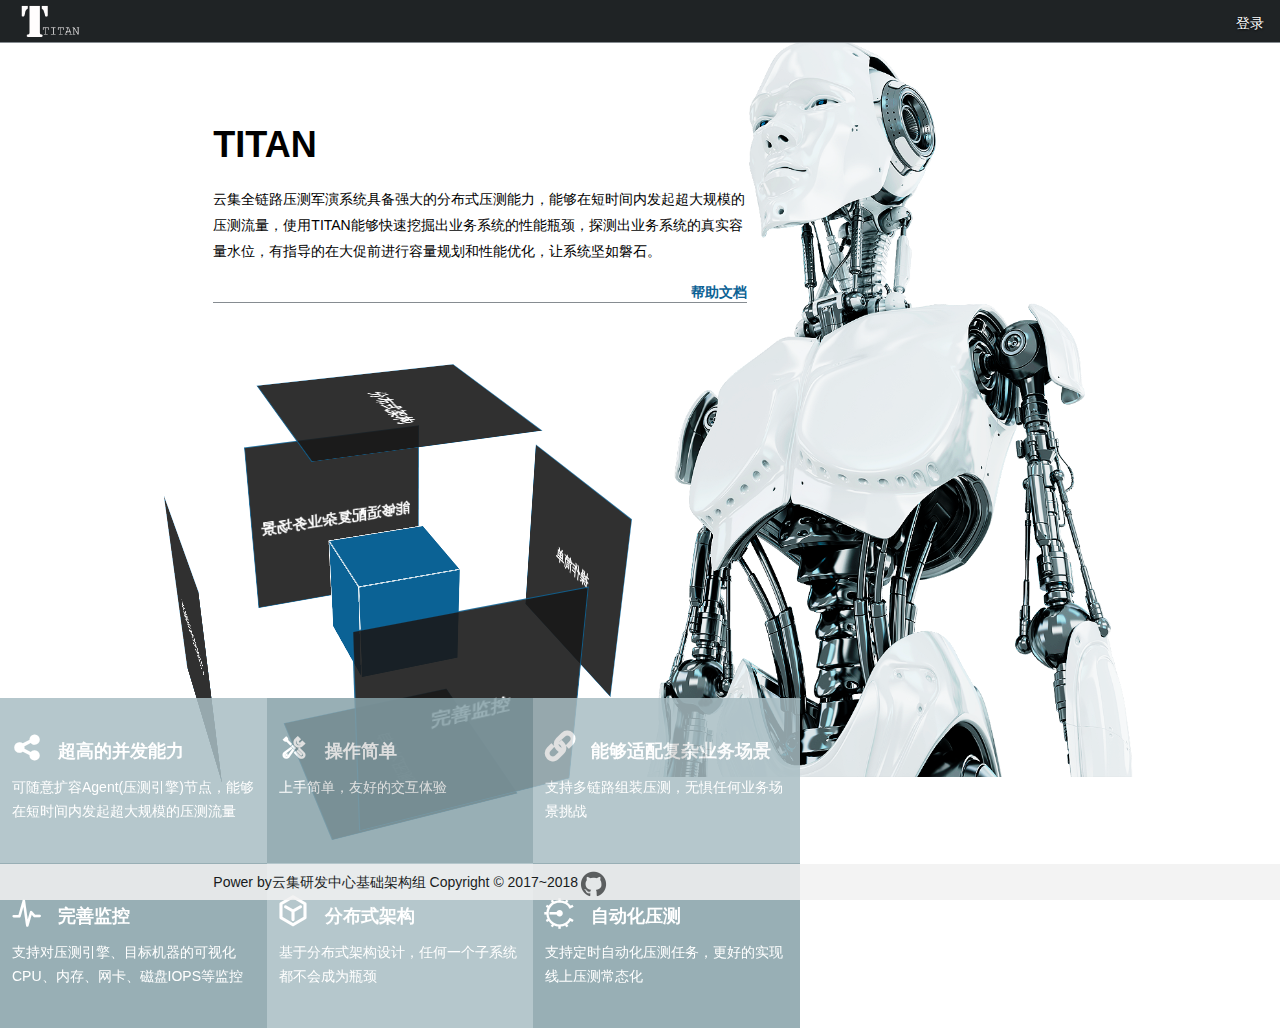
<file: titan-manager/src/main/webapp/index.html>
<!DOCTYPE html>
<html>
<head>
<meta charset="UTF-8">
<title>TITAN-首页</title>
<link rel="stylesheet" href="plugins/layui/css/layui.css" media="all" />
<link rel="stylesheet" href="css/style.css"/>
<link rel="shortcut icon" href="favicon.ico" type="image/x-icon" />
</head>
<body class="titan-index-background">
	<div class="layui-fluid" >
	  <div class="layui-row titan-index-header">
	 		<div class="layui-col-md2">
	  			<span class="titan-index-header-logo"><img src="images/logo2.png" style="height: 40px;padding-left: 16px;"></span>
	  		</div>
	  		<div class="layui-col-md10" style="text-align: right;padding-right: 16px;">
	  			<a href="login.html" style="color: #fff;font-size: 14px;">登录</a>
	  		</div>
	  </div>
	  
	  <div class="layui-row titan-index-body1">
			<div class="layui-col-md5 layui-col-md-offset2">
				<h1 class="titan-index-body1-title">TITAN</h1>
				<div class="titan-index-body1-desc">
					云集全链路压测军演系统具备强大的分布式压测能力，能够在短时间内发起超大规模的压测流量，使用TITAN能够快速挖掘出业务系统的性能瓶颈，探测出业务系统的真实容量水位，有指导的在大促前进行容量规划和性能优化，让系统坚如磐石。
				</div>
				<div class="titan-index-body1-help"><a href="https://github.com/yunjiweidian/TITAN/wiki" target="_black">帮助文档</a></div>
			 </div>
	   </div>
	   
	  <div class="layui-row titan-index-body2">
	  		<div class="layui-col-md3 layui-col-md-offset2">
	  			<div class="rotator">
					<div class="surface">
						<div class="out-front">超高的并发能力</div>
						<div class="out-back">操作简单</div>
						<div class="out-left">能够适配复杂业务场景</div>
						<div class="out-right">完善监控</div> 
						<div class="out-top">分布式架构</div>
						<div class="out-bottom">自动化压测</div>
						<span class="in-front"></span>
						<span class="in-back"></span>
						<span class="in-left"></span>
						<span class="in-right"></span>
						<span class="in-top"></span>
						<span class="in-bottom"></span> 
					</div>
				</div>
	  		</div>
	  		<div class="layui-col-md5 titan-index-module">
				<div class="layui-col-md4 titan-index-module-divodd">
					<h2 class="titan-index-module-title"><i class="layui-icon">&#xe641;</i>超高的并发能力</h2>
					<div class="titan-index-module-desc">
						可随意扩容Agent(压测引擎)节点，能够在短时间内发起超大规模的压测流量
					</div>
				</div> 	
				<div class="layui-col-md4 titan-index-module-diveven">
					<h2 class="titan-index-module-title"><i class="layui-icon">&#xe631;</i>操作简单</h2>
					<div class="titan-index-module-desc">
						上手简单，友好的交互体验
					</div>
				</div> 		
				<div class="layui-col-md4 titan-index-module-divodd">
					<h2 class="titan-index-module-title"><i class="layui-icon">&#xe64c;</i>能够适配复杂业务场景</h2>
					<div class="titan-index-module-desc">
						支持多链路组装压测，无惧任何业务场景挑战
					</div>
				</div> 		
				<div class="layui-col-md4 titan-index-module-diveven">
					<h2 class="titan-index-module-title"><i class="layui-icon">&#xe62c;</i>完善监控</h2>
					<div class="titan-index-module-desc">
						支持对压测引擎、目标机器的可视化CPU、内存、网卡、磁盘IOPS等监控
					</div>
				</div> 	
				<div class="layui-col-md4 titan-index-module-divodd">
					<h2 class="titan-index-module-title"><i class="layui-icon">&#xe857;</i>分布式架构</h2>
					<div class="titan-index-module-desc">
						基于分布式架构设计，任何一个子系统都不会成为瓶颈
					</div>
				</div> 		
				<div class="layui-col-md4 titan-index-module-diveven">
					<h2 class="titan-index-module-title"><i class="layui-icon">&#xe628;</i>自动化压测</h2>
					<div class="titan-index-module-desc">
						支持定时自动化压测任务，更好的实现线上压测常态化
					</div>
				</div> 		
	  		</div>
	  </div>
	  
	  <div class="layui-row titan-index-footer">
  		 <div class="layui-col-md8 layui-col-md-offset2">
			<ul>
		  		<li><span>Power by云集研发中心基础架构组 Copyright &copy; 2017~2018</span><span><a href="https://github.com/yunjiweidian/TITAN" target="_black"><img alt="github" src="images/github.png" style="height: 32px;"></a></span></li>
		  	</ul>
		 </div>
	  </div>
	  
	</div>  
	<div id="forbiddenDiv" style="width: 100%;height: 100%;background-color: #A9BEC3;position: absolute;left: 0px;top: 0px;text-align:center;display: none;" >
		<div style="background-color: #FFB800;width: 100%;height: 32px;line-height: 32px;">仅限较新版本的Chrome内核浏览器</div>
	</div>
	<script type="text/javascript">
		window.onload=function(){
		 	if (-1 == navigator.userAgent.indexOf("Chrome")){
		 		document.getElementById("forbiddenDiv").style.display="";
		 	}
		}
	</script>
</body>
</html>
</file>
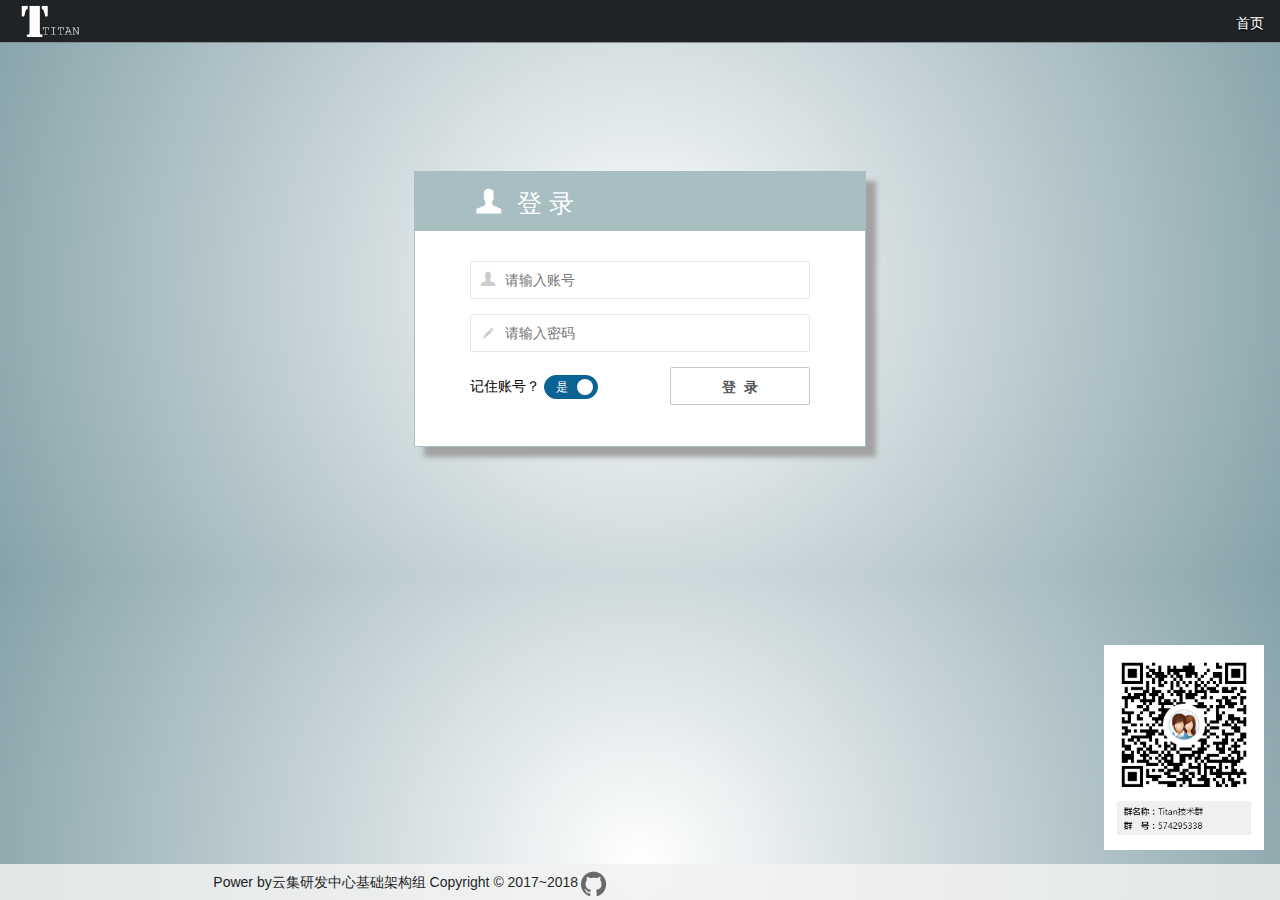
<file: titan-manager/src/main/webapp/login.html>
<!DOCTYPE html>
<html>
<head>
<meta charset="utf-8">
<meta http-equiv="X-UA-Compatible" content="IE=edge">
<meta name="viewport"
	content="width=device-width, initial-scale=1, maximum-scale=1, user-scalable=no">
<title>TITAN-登录</title>
<link rel="stylesheet" href="plugins/layui/css/layui.css" media="all" />
<link rel="stylesheet" href="css/login.css" />
<link rel="stylesheet" href="css/style.css"/>
<link rel="shortcut icon" href="favicon.ico" type="image/x-icon" />
<style type="text/css">
.beg-login-bg{
 	background-image:radial-gradient(circle,#FFFFFF,#86a2a9);
}
.beg-login-box{
	border: 1px solid #A9BEC3;
	background-color: #fff;
	box-shadow: 10px 10px 5px #a2a2a2;
}
.beg-login-box header{
	color: #ffffff;
	background-color: #A9BEC3;
}
</style>
</head>

<body class="beg-login-bg">
	  <div class="layui-row titan-index-header">
	 		<div class="layui-col-md2">
	  			<span class="titan-index-header-logo"><img src="images/logo2.png" style="height: 40px;padding-left: 16px;"></span>
	  		</div>
	  		<div class="layui-col-md10" style="text-align: right;padding-right: 16px;">
	  			<a href="index.html" style="color: #fff;font-size: 14px;">首页</a>
	  		</div>
	  </div>
	  <div class="beg-login-box" >
			 <header>
				<h1 style="text-align: left;padding-left: 50px;"><i class="layui-icon" style="font-size: 28px;">&#xe612;</i>&nbsp;&nbsp;登&nbsp;录</h1>
			</header> 
			<div class="beg-login-main">
				<form action="user/login" class="layui-form" method="post"><input name="__RequestVerificationToken" type="hidden" value="fkfh8D89BFqTdrE2iiSdG_L781RSRtdWOH411poVUWhxzA5MzI8es07g6KPYQh9Log-xf84pIR2RIAEkOokZL3Ee3UKmX0Jc8bW8jOdhqo81" />
					<div class="layui-form-item">
						<label class="beg-login-icon">
                        <i class="layui-icon">&#xe612;</i>
                    </label>
					 	<input type="text" id="username" name="username" required lay-verify="required" autocomplete="off" placeholder="请输入账号" class="layui-input">
					</div>
					<div class="layui-form-item">
						<label class="beg-login-icon">
                        <i class="layui-icon">&#xe642;</i>
                    </label>
						<input type="password" id="password" name="password" required lay-verify="required" autocomplete="off" placeholder="请输入密码" class="layui-input">
					</div>
					<div class="layui-form-item">
						<div class="beg-pull-left beg-login-remember">
							<label>记住账号？</label>
							<input type="checkbox" id="rememberMe" name="rememberMe" checked="" lay-filter="rememberSwitch" lay-skin="switch" lay-text="是|否" checked title="记住密码" >
						</div>
						<div class="beg-pull-right">
							<button class="layui-btn layui-btn-primary" lay-submit lay-filter="login" id="loginBtn" style="width: 140px;font-weight: bolder;">登&nbsp;&nbsp;录</button>
						</div>
						<div class="beg-clear"></div>
					</div>
				</form>
			</div>
		</div>
		<div class="layui-row titan-index-footer">
	  		 <div class="layui-col-md8 layui-col-md-offset2">
				<ul>
			  		<li><span>Power by云集研发中心基础架构组 Copyright &copy; 2017~2018</span><span><a href="https://github.com/yunjiweidian/TITAN" target="_black"><img alt="github" src="images/github.png" style="height: 32px;"></a></span></li>
			  	</ul>
			 </div>
		</div>
		<div style="position: absolute;right: 16px;bottom: 50px;">
			<img src="images/qq.png" style="width:160px;">
		</div>
		<script type="text/javascript" src="plugins/layui/layui.js"></script>
		<script type="text/javascript" src="js/cookie.js"></script>
		<script>
			layui.use(['layer', 'form'], function() {
				var layer = layui.layer,
					$ = layui.jquery,
					form = layui.form;
				
				var markPasswordFlag = true;
				//点击登录
				form.on('submit(login)',function(data){
					var username = $("#username").val();
					var password = $("#password").val();
					 $.ajax({
						    url:'user/login',
						    type:'POST', //GET
						    async:true,    //或false,是否异步
						    data:{
						        username:username,
						        password:password
						    },
						    timeout:5000,    //超时时间
						    dataType:'json',    //返回的数据格式：json/xml/html/script/jsonp/text
						    success:function(result,textStatus,jqXHR){
						    	if(result.success){
						    		var ticket = result.data.ticket;
						    		setoneCookie("ticket_",ticket);
						    		setoneCookie("username",username);
						    		if(markPasswordFlag){
						    			window.localStorage.setItem("usermsg",username);
						    		}else{
						    			window.localStorage.removeItem("usermsg");
						    		}
						    		window.location.href="pages/main";
						    	}else{
						    		layer.tips(result.errorMsg, '#loginBtn',{
						    			  tips: [2, '#3da5e2'],
						    			  time: 4000
						    			}); 
						    	}
						    },
						    error:function(xhr,textStatus){
						        console.log('错误:' + xhr);
						    }
						})
					return false;
				});
			   form.on('switch(rememberSwitch)', function(data){
			        if(this.checked){
			        	markPasswordFlag = true;
			        }else{
			        	markPasswordFlag = false;
			        }
			  });
			});
		</script>
		<script type="text/javascript">
		function fillUsermsg(){
			var username = window.localStorage.getItem("usermsg");
			if (username != null) {
				document.getElementById("username").value=username;
			}
		}
		window.onload=fillUsermsg;
		</script>
	</body>
</html>
</file>
<file: titan-manager/src/main/webapp/plugins/layui/css/layui.css>
/** layui-v2.1.5 MIT License By http://www.layui.com */
 .layui-btn,.layui-inline,img{vertical-align:middle}.layui-btn,.layui-disabled,.layui-icon,.layui-unselect{-webkit-user-select:none;-ms-user-select:none;-moz-user-select:none}blockquote,body,button,dd,div,dl,dt,form,h1,h2,h3,h4,h5,h6,input,li,ol,p,pre,td,textarea,th,ul{margin:0;padding:0;-webkit-tap-highlight-color:rgba(0,0,0,0)}a:active,a:hover{outline:0}img{display:inline-block;border:none}li{list-style:none}table{border-collapse:collapse;border-spacing:0}h1,h2,h3{font-size:14px;font-weight:400}h4,h5,h6{font-size:100%;font-weight:400}button,input,optgroup,option,select,textarea{font-family:inherit;font-size:inherit;font-style:inherit;font-weight:inherit;outline:0}pre{white-space:pre-wrap;white-space:-moz-pre-wrap;white-space:-pre-wrap;white-space:-o-pre-wrap;word-wrap:break-word}@font-face{font-family:layui-icon;src:url(../font/iconfont.eot?v=213);src:url(../font/iconfont.eot?v=213#iefix) format('embedded-opentype'),url(../font/iconfont.svg?v=213#iconfont) format('svg'),url(../font/iconfont.woff?v=213) format('woff'),url(../font/iconfont.ttf?v=213) format('truetype')}.layui-icon{font-family:layui-icon!important;font-size:16px;font-style:normal;-webkit-font-smoothing:antialiased;-moz-osx-font-smoothing:grayscale}body{line-height:24px;font:14px Helvetica Neue,Helvetica,PingFang SC,\5FAE\8F6F\96C5\9ED1,Tahoma,Arial,sans-serif}hr{height:1px;margin:10px 0;border:0;background-color:#e2e2e2;clear:both}a{color:#333;text-decoration:none}a:hover{color:#777}a cite{font-style:normal;*cursor:pointer}.layui-border-box,.layui-border-box *{box-sizing:border-box}.layui-box,.layui-box *{box-sizing:content-box}.layui-clear{clear:both;*zoom:1}.layui-clear:after{content:'\20';clear:both;*zoom:1;display:block;height:0}.layui-inline{position:relative;display:inline-block;*display:inline;*zoom:1}.layui-edge{position:absolute;width:0;height:0;border-style:dashed;border-color:transparent;overflow:hidden}.layui-elip{text-overflow:ellipsis;overflow:hidden;white-space:nowrap}.layui-disabled,.layui-disabled:hover{color:#d2d2d2!important;cursor:not-allowed!important}.layui-circle{border-radius:100%}.layui-show{display:block!important}.layui-hide{display:none!important}.layui-main{position:relative;width:1140px;margin:0 auto}.layui-header{position:relative;z-index:1000;height:60px}.layui-header a:hover{transition:all .5s;-webkit-transition:all .5s}.layui-side{position:fixed;top:0;bottom:0;z-index:999;width:200px;overflow-x:hidden}.layui-side-scroll{width:220px;height:100%;overflow-x:hidden}.layui-body{position:absolute;left:200px;right:0;top:0;bottom:0;z-index:998;width:auto;overflow:hidden;overflow-y:auto;box-sizing:border-box}.layui-layout-body{overflow:hidden}.layui-layout-admin .layui-header{background-color:#23262E}.layui-layout-admin .layui-side{top:60px;width:200px;overflow-x:hidden}.layui-layout-admin .layui-body{top:60px;bottom:44px}.layui-layout-admin .layui-main{width:auto;margin:0 15px}.layui-layout-admin .layui-footer{position:fixed;left:200px;right:0;bottom:0;height:44px;line-height:44px;padding:0 15px;background-color:#eee}.layui-layout-admin .layui-logo{position:absolute;left:0;top:0;width:200px;height:100%;line-height:60px;text-align:center;color:#0B6295;font-size:16px}.layui-layout-admin .layui-header .layui-nav{background:0 0}.layui-layout-left{position:absolute!important;left:200px;top:0}.layui-layout-right{position:absolute!important;right:0;top:0}.layui-container{position:relative;margin:0 auto;padding:0 15px;box-sizing:border-box}.layui-fluid{position:relative;margin:0 auto;padding:0 15px}.layui-row:after,.layui-row:before{content:'';display:block;clear:both}.layui-col-lg1,.layui-col-lg10,.layui-col-lg11,.layui-col-lg12,.layui-col-lg2,.layui-col-lg3,.layui-col-lg4,.layui-col-lg5,.layui-col-lg6,.layui-col-lg7,.layui-col-lg8,.layui-col-lg9,.layui-col-md1,.layui-col-md10,.layui-col-md11,.layui-col-md12,.layui-col-md2,.layui-col-md3,.layui-col-md4,.layui-col-md5,.layui-col-md6,.layui-col-md7,.layui-col-md8,.layui-col-md9,.layui-col-sm1,.layui-col-sm10,.layui-col-sm11,.layui-col-sm12,.layui-col-sm2,.layui-col-sm3,.layui-col-sm4,.layui-col-sm5,.layui-col-sm6,.layui-col-sm7,.layui-col-sm8,.layui-col-sm9,.layui-col-xs1,.layui-col-xs10,.layui-col-xs11,.layui-col-xs12,.layui-col-xs2,.layui-col-xs3,.layui-col-xs4,.layui-col-xs5,.layui-col-xs6,.layui-col-xs7,.layui-col-xs8,.layui-col-xs9{position:relative;display:block;box-sizing:border-box}.layui-col-xs1,.layui-col-xs10,.layui-col-xs11,.layui-col-xs12,.layui-col-xs2,.layui-col-xs3,.layui-col-xs4,.layui-col-xs5,.layui-col-xs6,.layui-col-xs7,.layui-col-xs8,.layui-col-xs9{float:left}.layui-col-xs1{width:8.33333333%}.layui-col-xs2{width:16.66666667%}.layui-col-xs3{width:25%}.layui-col-xs4{width:33.33333333%}.layui-col-xs5{width:41.66666667%}.layui-col-xs6{width:50%}.layui-col-xs7{width:58.33333333%}.layui-col-xs8{width:66.66666667%}.layui-col-xs9{width:75%}.layui-col-xs10{width:83.33333333%}.layui-col-xs11{width:91.66666667%}.layui-col-xs12{width:100%}.layui-col-xs-offset1{margin-left:8.33333333%}.layui-col-xs-offset2{margin-left:16.66666667%}.layui-col-xs-offset3{margin-left:25%}.layui-col-xs-offset4{margin-left:33.33333333%}.layui-col-xs-offset5{margin-left:41.66666667%}.layui-col-xs-offset6{margin-left:50%}.layui-col-xs-offset7{margin-left:58.33333333%}.layui-col-xs-offset8{margin-left:66.66666667%}.layui-col-xs-offset9{margin-left:75%}.layui-col-xs-offset10{margin-left:83.33333333%}.layui-col-xs-offset11{margin-left:91.66666667%}.layui-col-xs-offset12{margin-left:100%}@media screen and (max-width:768px){.layui-hide-xs{display:none!important}.layui-show-xs-block{display:block!important}.layui-show-xs-inline{display:inline!important}.layui-show-xs-inline-block{display:inline-block!important}}@media screen and (min-width:768px){.layui-container{width:750px}.layui-hide-sm{display:none!important}.layui-show-sm-block{display:block!important}.layui-show-sm-inline{display:inline!important}.layui-show-sm-inline-block{display:inline-block!important}.layui-col-sm1,.layui-col-sm10,.layui-col-sm11,.layui-col-sm12,.layui-col-sm2,.layui-col-sm3,.layui-col-sm4,.layui-col-sm5,.layui-col-sm6,.layui-col-sm7,.layui-col-sm8,.layui-col-sm9{float:left}.layui-col-sm1{width:8.33333333%}.layui-col-sm2{width:16.66666667%}.layui-col-sm3{width:25%}.layui-col-sm4{width:33.33333333%}.layui-col-sm5{width:41.66666667%}.layui-col-sm6{width:50%}.layui-col-sm7{width:58.33333333%}.layui-col-sm8{width:66.66666667%}.layui-col-sm9{width:75%}.layui-col-sm10{width:83.33333333%}.layui-col-sm11{width:91.66666667%}.layui-col-sm12{width:100%}.layui-col-sm-offset1{margin-left:8.33333333%}.layui-col-sm-offset2{margin-left:16.66666667%}.layui-col-sm-offset3{margin-left:25%}.layui-col-sm-offset4{margin-left:33.33333333%}.layui-col-sm-offset5{margin-left:41.66666667%}.layui-col-sm-offset6{margin-left:50%}.layui-col-sm-offset7{margin-left:58.33333333%}.layui-col-sm-offset8{margin-left:66.66666667%}.layui-col-sm-offset9{margin-left:75%}.layui-col-sm-offset10{margin-left:83.33333333%}.layui-col-sm-offset11{margin-left:91.66666667%}.layui-col-sm-offset12{margin-left:100%}}@media screen and (min-width:992px){.layui-container{width:970px}.layui-hide-md{display:none!important}.layui-show-md-block{display:block!important}.layui-show-md-inline{display:inline!important}.layui-show-md-inline-block{display:inline-block!important}.layui-col-md1,.layui-col-md10,.layui-col-md11,.layui-col-md12,.layui-col-md2,.layui-col-md3,.layui-col-md4,.layui-col-md5,.layui-col-md6,.layui-col-md7,.layui-col-md8,.layui-col-md9{float:left}.layui-col-md1{width:8.33333333%}.layui-col-md2{width:16.66666667%}.layui-col-md3{width:25%}.layui-col-md4{width:33.33333333%}.layui-col-md5{width:41.66666667%}.layui-col-md6{width:50%}.layui-col-md7{width:58.33333333%}.layui-col-md8{width:66.66666667%}.layui-col-md9{width:75%}.layui-col-md10{width:83.33333333%}.layui-col-md11{width:91.66666667%}.layui-col-md12{width:100%}.layui-col-md-offset1{margin-left:8.33333333%}.layui-col-md-offset2{margin-left:16.66666667%}.layui-col-md-offset3{margin-left:25%}.layui-col-md-offset4{margin-left:33.33333333%}.layui-col-md-offset5{margin-left:41.66666667%}.layui-col-md-offset6{margin-left:50%}.layui-col-md-offset7{margin-left:58.33333333%}.layui-col-md-offset8{margin-left:66.66666667%}.layui-col-md-offset9{margin-left:75%}.layui-col-md-offset10{margin-left:83.33333333%}.layui-col-md-offset11{margin-left:91.66666667%}.layui-col-md-offset12{margin-left:100%}}@media screen and (min-width:1200px){.layui-container{width:1170px}.layui-hide-lg{display:none!important}.layui-show-lg-block{display:block!important}.layui-show-lg-inline{display:inline!important}.layui-show-lg-inline-block{display:inline-block!important}.layui-col-lg1,.layui-col-lg10,.layui-col-lg11,.layui-col-lg12,.layui-col-lg2,.layui-col-lg3,.layui-col-lg4,.layui-col-lg5,.layui-col-lg6,.layui-col-lg7,.layui-col-lg8,.layui-col-lg9{float:left}.layui-col-lg1{width:8.33333333%}.layui-col-lg2{width:16.66666667%}.layui-col-lg3{width:25%}.layui-col-lg4{width:33.33333333%}.layui-col-lg5{width:41.66666667%}.layui-col-lg6{width:50%}.layui-col-lg7{width:58.33333333%}.layui-col-lg8{width:66.66666667%}.layui-col-lg9{width:75%}.layui-col-lg10{width:83.33333333%}.layui-col-lg11{width:91.66666667%}.layui-col-lg12{width:100%}.layui-col-lg-offset1{margin-left:8.33333333%}.layui-col-lg-offset2{margin-left:16.66666667%}.layui-col-lg-offset3{margin-left:25%}.layui-col-lg-offset4{margin-left:33.33333333%}.layui-col-lg-offset5{margin-left:41.66666667%}.layui-col-lg-offset6{margin-left:50%}.layui-col-lg-offset7{margin-left:58.33333333%}.layui-col-lg-offset8{margin-left:66.66666667%}.layui-col-lg-offset9{margin-left:75%}.layui-col-lg-offset10{margin-left:83.33333333%}.layui-col-lg-offset11{margin-left:91.66666667%}.layui-col-lg-offset12{margin-left:100%}}.layui-col-space1{margin:-.5px}.layui-col-space1>*{padding:.5px}.layui-col-space3{margin:-1.5px}.layui-col-space3>*{padding:1.5px}.layui-col-space5{margin:-2.5px}.layui-col-space5>*{padding:2.5px}.layui-col-space8{margin:-3.5px}.layui-col-space8>*{padding:3.5px}.layui-col-space10{margin:-5px}.layui-col-space10>*{padding:5px}.layui-col-space12{margin:-6px}.layui-col-space12>*{padding:6px}.layui-col-space15{margin:-7.5px}.layui-col-space15>*{padding:7.5px}.layui-col-space18{margin:-9px}.layui-col-space18>*{padding:9px}.layui-col-space20{margin:-10px}.layui-col-space20>*{padding:10px}.layui-col-space22{margin:-11px}.layui-col-space22>*{padding:11px}.layui-col-space25{margin:-12.5px}.layui-col-space25>*{padding:12.5px}.layui-col-space30{margin:-15px}.layui-col-space30>*{padding:15px}.layui-btn,.layui-input,.layui-select,.layui-textarea,.layui-upload-button{outline:0;-webkit-appearance:none;transition:all .3s;-webkit-transition:all .3s;box-sizing:border-box}.layui-elem-quote{margin-bottom:10px;padding:15px;line-height:22px;border-left:5px solid #0B6295;border-radius:0 2px 2px 0;background-color:#f2f2f2}.layui-quote-nm{border-color:#e2e2e2;border-style:solid;border-width:1px 1px 1px 5px;background:0 0}.layui-elem-field{margin-bottom:10px;padding:0;border:1px solid #e2e2e2}.layui-elem-field legend{margin-left:20px;padding:0 10px;font-size:20px;font-weight:300}.layui-field-title{margin:10px 0 20px;border:none;border-top:1px solid #e2e2e2}.layui-field-box{padding:10px 15px}.layui-field-title .layui-field-box{padding:10px 0}.layui-progress{position:relative;height:6px;border-radius:20px;background-color:#e2e2e2}.layui-progress-bar{position:absolute;width:0;max-width:100%;height:6px;border-radius:20px;text-align:right;background-color:#0B6295;transition:all .3s;-webkit-transition:all .3s}.layui-progress-big,.layui-progress-big .layui-progress-bar{height:18px;line-height:18px}.layui-progress-text{position:relative;top:-18px;line-height:18px;font-size:12px;color:#666}.layui-progress-big .layui-progress-text{position:static;padding:0 10px;color:#fff}.layui-collapse{border:1px solid #e2e2e2;border-radius:2px}.layui-colla-item{border-top:1px solid #e2e2e2}.layui-colla-item:first-child{border-top:none}.layui-colla-title{position:relative;height:42px;line-height:42px;padding:0 15px 0 35px;color:#333;background-color:#f2f2f2;cursor:pointer}.layui-colla-content{display:none;padding:10px 15px;line-height:22px;border-top:1px solid #e2e2e2;color:#666}.layui-bg-black,.layui-bg-blue,.layui-bg-cyan,.layui-bg-green,.layui-bg-orange,.layui-bg-red{color:#fff!important}.layui-colla-icon{position:absolute;left:15px;top:0;font-size:14px}.layui-bg-red{background-color:#FF5722!important}.layui-bg-orange{background-color:#FFB800!important}.layui-bg-green{background-color:#0B6295!important}.layui-bg-cyan{background-color:#2F4056!important}.layui-bg-blue{background-color:#1E9FFF!important}.layui-bg-black{background-color:#393D49!important}.layui-bg-gray{background-color:#eee!important;color:#666!important}.layui-text{line-height:22px;font-size:14px;color:#666}.layui-text h1,.layui-text h2,.layui-text h3{font-weight:500;color:#333}.layui-text h1{font-size:30px}.layui-text h2{font-size:24px}.layui-text h3{font-size:18px}.layui-text a{color:#0B6295}.layui-text a:hover{text-decoration:underline}.layui-text ul{padding:5px 0 5px 15px}.layui-text ul li{margin-top:5px;list-style-type:disc}.layui-text em,.layui-word-aux{color:#999!important;padding:0 5px!important}.layui-btn{display:inline-block;height:38px;line-height:38px;padding:0 18px;background-color:#0B6295;color:#fff;white-space:nowrap;text-align:center;font-size:14px;border:none;border-radius:2px;cursor:pointer}.layui-btn:hover{opacity:.8;filter:alpha(opacity=80);color:#fff}.layui-btn:active{opacity:1;filter:alpha(opacity=100)}.layui-btn+.layui-btn{margin-left:10px}.layui-btn-radius{border-radius:100px}.layui-btn .layui-icon{margin-right:3px;font-size:18px;vertical-align:bottom;vertical-align:middle\9}.layui-btn-primary{border:1px solid #C9C9C9;background-color:#fff;color:#555}.layui-btn-primary:hover{border-color:#0B6295;color:#333}.layui-btn-normal{background-color:#1E9FFF}.layui-btn-warm{background-color:#FFB800}.layui-btn-danger{background-color:#FF5722}.layui-btn-disabled,.layui-btn-disabled:active,.layui-btn-disabled:hover{border:1px solid #e6e6e6;background-color:#FBFBFB;color:#C9C9C9;cursor:not-allowed;opacity:1}.layui-btn-big{height:44px;line-height:44px;padding:0 25px;font-size:16px}.layui-btn-small{height:30px;line-height:30px;padding:0 10px;font-size:12px}.layui-btn-small i{font-size:16px!important}.layui-btn-mini{height:22px;line-height:22px;padding:0 5px;font-size:12px}.layui-btn-mini i{font-size:14px!important}.layui-btn-group{display:inline-block;vertical-align:middle;font-size:0}.layui-btn-group .layui-btn{margin-left:0!important;margin-right:0!important;border-left:1px solid rgba(255,255,255,.5);border-radius:0}.layui-btn-group .layui-btn-primary{border-left:none}.layui-btn-group .layui-btn-primary:hover{border-color:#C9C9C9;color:#0B6295}.layui-btn-group .layui-btn:first-child{border-left:none;border-radius:2px 0 0 2px}.layui-btn-group .layui-btn-primary:first-child{border-left:1px solid #c9c9c9}.layui-btn-group .layui-btn:last-child{border-radius:0 2px 2px 0}.layui-btn-group .layui-btn+.layui-btn{margin-left:0}.layui-btn-group+.layui-btn-group{margin-left:10px}.layui-input,.layui-select,.layui-textarea{height:38px;line-height:1.3;line-height:38px\9;border:1px solid #e6e6e6;background-color:#fff;border-radius:2px}.layui-input::-webkit-input-placeholder,.layui-select::-webkit-input-placeholder,.layui-textarea::-webkit-input-placeholder{line-height:1.3}.layui-form-label,.layui-form-mid,.layui-textarea{line-height:20px;position:relative}.layui-input,.layui-textarea{display:block;width:100%;padding-left:10px}.layui-input:hover,.layui-textarea:hover{border-color:#D2D2D2!important}.layui-input:focus,.layui-textarea:focus{border-color:#C9C9C9!important}.layui-textarea{min-height:100px;height:auto;padding:6px 10px;resize:vertical}.layui-select{padding:0 10px}.layui-form input[type=checkbox],.layui-form input[type=radio],.layui-form select{display:none}.layui-form-item{margin-bottom:15px;clear:both;*zoom:1}.layui-form-item:after{content:'\20';clear:both;*zoom:1;display:block;height:0}.layui-form-label{float:left;display:block;padding:9px 15px;width:80px;font-weight:400;text-align:right}.layui-form-item .layui-inline{margin-bottom:5px;margin-right:10px}.layui-input-block,.layui-input-inline{position:relative}.layui-input-block{margin-left:110px;min-height:36px}.layui-input-inline{display:inline-block;vertical-align:middle}.layui-form-item .layui-input-inline{float:left;width:190px;margin-right:10px}.layui-form-text .layui-input-inline{width:auto}.layui-form-mid{float:left;display:block;padding:8px 0!important;margin-right:10px}.layui-form-danger+.layui-form-select .layui-input,.layui-form-danger:focus{border:1px solid #FF5722!important}.layui-form-select{position:relative}.layui-form-select .layui-input{padding-right:30px;cursor:pointer}.layui-form-select .layui-edge{position:absolute;right:10px;top:50%;margin-top:-3px;cursor:pointer;border-width:6px;border-top-color:#c2c2c2;border-top-style:solid;transition:all .3s;-webkit-transition:all .3s}.layui-form-select dl{display:none;position:absolute;left:0;top:42px;padding:5px 0;z-index:999;min-width:100%;border:1px solid #d2d2d2;max-height:300px;overflow-y:auto;background-color:#fff;border-radius:2px;box-shadow:0 2px 4px rgba(0,0,0,.12);box-sizing:border-box}.layui-form-select dl dd,.layui-form-select dl dt{padding:0 10px;line-height:36px;white-space:nowrap;overflow:hidden;text-overflow:ellipsis}.layui-form-select dl dt{font-size:12px;color:#999}.layui-form-select dl dd{cursor:pointer}.layui-form-select dl dd:hover{background-color:#f2f2f2}.layui-form-select .layui-select-group dd{padding-left:20px}.layui-form-select dl dd.layui-select-tips{padding-left:10px!important;color:#999}.layui-form-select dl dd.layui-this{background-color:#3da5e2;color:#fff}.layui-form-checkbox,.layui-form-select dl dd.layui-disabled{background-color:#fff}.layui-form-selected dl{display:block}.layui-form-checkbox,.layui-form-checkbox *,.layui-form-radio,.layui-form-radio *,.layui-form-switch{display:inline-block;vertical-align:middle}.layui-form-selected .layui-edge{margin-top:-9px;-webkit-transform:rotate(180deg);transform:rotate(180deg);margin-top:-3px\9}:root .layui-form-selected .layui-edge{margin-top:-9px\0/IE9}.layui-form-selectup dl{top:auto;bottom:42px}.layui-select-none{margin:5px 0;text-align:center;color:#999}.layui-select-disabled .layui-disabled{border-color:#eee!important}.layui-select-disabled .layui-edge{border-top-color:#d2d2d2}.layui-form-checkbox{position:relative;height:30px;line-height:28px;margin-right:10px;padding-right:30px;border:1px solid #d2d2d2;cursor:pointer;font-size:0;border-radius:2px;-webkit-transition:.1s linear;transition:.1s linear;box-sizing:border-box}.layui-form-checkbox:hover{border:1px solid #c2c2c2}.layui-form-checkbox span{padding:0 10px;height:100%;font-size:14px;background-color:#d2d2d2;color:#fff;overflow:hidden;white-space:nowrap;text-overflow:ellipsis}.layui-form-checkbox:hover span{background-color:#c2c2c2}.layui-form-checkbox i{position:absolute;right:0;width:30px;color:#fff;font-size:20px;text-align:center}.layui-form-checkbox:hover i{color:#c2c2c2}.layui-form-checked,.layui-form-checked:hover{border-color:#0B6295}.layui-form-checked span,.layui-form-checked:hover span{background-color:#0B6295}.layui-form-checked i,.layui-form-checked:hover i{color:#0B6295}.layui-form-item .layui-form-checkbox{margin-top:4px}.layui-form-checkbox[lay-skin=primary]{height:auto!important;line-height:normal!important;border:none!important;margin-right:0;padding-right:0;background:0 0}.layui-form-checkbox[lay-skin=primary] span{float:right;padding-right:15px;line-height:18px;background:0 0;color:#666}.layui-form-checkbox[lay-skin=primary] i{position:relative;top:0;width:16px;height:16px;line-height:16px;border:1px solid #d2d2d2;font-size:12px;border-radius:2px;background-color:#fff;-webkit-transition:.1s linear;transition:.1s linear}.layui-form-checkbox[lay-skin=primary]:hover i{border-color:#0B6295;color:#fff}.layui-form-checked[lay-skin=primary] i{border-color:#0B6295;background-color:#0B6295;color:#fff}.layui-checkbox-disbaled[lay-skin=primary] span{background:0 0!important}.layui-checkbox-disbaled[lay-skin=primary]:hover i{border-color:#d2d2d2}.layui-form-item .layui-form-checkbox[lay-skin=primary]{margin-top:10px}.layui-form-switch{position:relative;height:22px;line-height:22px;width:42px;padding:0 5px;margin-top:8px;border:1px solid #d2d2d2;border-radius:20px;cursor:pointer;background-color:#fff;-webkit-transition:.1s linear;transition:.1s linear}.layui-form-switch i{position:absolute;left:5px;top:3px;width:16px;height:16px;border-radius:20px;background-color:#d2d2d2;-webkit-transition:.1s linear;transition:.1s linear}.layui-form-switch em{position:absolute;right:5px;top:0;width:25px;padding:0!important;text-align:center!important;color:#999!important;font-style:normal!important;font-size:12px}.layui-form-onswitch{border-color:#0B6295;background-color:#0B6295}.layui-form-onswitch i{left:32px;background-color:#fff}.layui-form-onswitch em{left:5px;right:auto;color:#fff!important}.layui-checkbox-disbaled{border-color:#e2e2e2!important}.layui-checkbox-disbaled span{background-color:#e2e2e2!important}.layui-checkbox-disbaled:hover i{color:#fff!important}.layui-form-radio{line-height:28px;margin:6px 10px 0 0;padding-right:10px;cursor:pointer;font-size:0}.layui-form-radio i{margin-right:8px;font-size:22px;color:#c2c2c2}.layui-form-radio span{font-size:14px}.layui-form-radio i:hover,.layui-form-radioed i{color:#0B6295}.layui-radio-disbaled i{color:#e2e2e2!important}.layui-form-pane .layui-form-label{width:110px;padding:8px 15px;height:38px;line-height:20px;border:1px solid #e6e6e6;border-radius:2px 0 0 2px;text-align:center;background-color:#FBFBFB;overflow:hidden;white-space:nowrap;text-overflow:ellipsis;box-sizing:border-box}.layui-form-pane .layui-input-inline{margin-left:-1px}.layui-form-pane .layui-input-block{margin-left:110px;left:-1px}.layui-form-pane .layui-input{border-radius:0 2px 2px 0}.layui-form-pane .layui-form-text .layui-form-label{float:none;width:100%;border-right:1px solid #e6e6e6;border-radius:2px;box-sizing:border-box;text-align:left}.layui-form-pane .layui-form-text .layui-input-inline{display:block;margin:0;top:-1px;clear:both}.layui-form-pane .layui-form-text .layui-input-block{margin:0;left:0;top:-1px}.layui-form-pane .layui-form-text .layui-textarea{min-height:100px;border-radius:0 0 2px 2px}.layui-form-pane .layui-form-checkbox{margin:4px 0 4px 10px}.layui-form-pane .layui-form-radio,.layui-form-pane .layui-form-switch{margin-top:6px;margin-left:10px}.layui-form-pane .layui-form-item[pane]{position:relative;border:1px solid #e6e6e6}.layui-form-pane .layui-form-item[pane] .layui-form-label{position:absolute;left:0;top:0;height:100%;border-width:0 1px 0 0}.layui-form-pane .layui-form-item[pane] .layui-input-inline{margin-left:110px}@media screen and (max-width:450px){.layui-form-item .layui-form-label{text-overflow:ellipsis;overflow:hidden;white-space:nowrap}.layui-form-item .layui-inline{display:block;margin-right:0;margin-bottom:20px;clear:both}.layui-form-item .layui-inline:after{content:'\20';clear:both;display:block;height:0}.layui-form-item .layui-input-inline{display:block;float:none;left:-3px;width:auto;margin:0 0 10px 112px}.layui-form-item .layui-input-inline+.layui-form-mid{margin-left:110px;top:-5px;padding:0}.layui-form-item .layui-form-checkbox{margin-right:5px;margin-bottom:5px}}.layui-layedit{border:1px solid #d2d2d2;border-radius:2px}.layui-layedit-tool{padding:3px 5px;border-bottom:1px solid #e2e2e2;font-size:0}.layedit-tool-fixed{position:fixed;top:0;border-top:1px solid #e2e2e2}.layui-layedit-tool .layedit-tool-mid,.layui-layedit-tool .layui-icon{display:inline-block;vertical-align:middle;text-align:center;font-size:14px}.layui-layedit-tool .layui-icon{position:relative;width:32px;height:30px;line-height:30px;margin:3px 5px;color:#777;cursor:pointer;border-radius:2px}.layui-layedit-tool .layui-icon:hover{color:#393D49}.layui-layedit-tool .layui-icon:active{color:#000}.layui-layedit-tool .layedit-tool-active{background-color:#e2e2e2;color:#000}.layui-layedit-tool .layui-disabled,.layui-layedit-tool .layui-disabled:hover{color:#d2d2d2;cursor:not-allowed}.layui-layedit-tool .layedit-tool-mid{width:1px;height:18px;margin:0 10px;background-color:#d2d2d2}.layedit-tool-html{width:50px!important;font-size:30px!important}.layedit-tool-b,.layedit-tool-code,.layedit-tool-help{font-size:16px!important}.layedit-tool-d,.layedit-tool-face,.layedit-tool-image,.layedit-tool-unlink{font-size:18px!important}.layedit-tool-image input{position:absolute;font-size:0;left:0;top:0;width:100%;height:100%;opacity:.01;filter:Alpha(opacity=1);cursor:pointer}.layui-layedit-iframe iframe{display:block;width:100%}#LAY_layedit_code{overflow:hidden}.layui-laypage{display:inline-block;*display:inline;*zoom:1;vertical-align:middle;margin:10px 0;font-size:0}.layui-laypage>a:first-child,.layui-laypage>a:first-child em{border-radius:2px 0 0 2px}.layui-laypage>a:last-child,.layui-laypage>a:last-child em{border-radius:0 2px 2px 0}.layui-laypage>:first-child{margin-left:0!important}.layui-laypage>:last-child{margin-right:0!important}.layui-laypage a,.layui-laypage button,.layui-laypage input,.layui-laypage select,.layui-laypage span{border:1px solid #e2e2e2}.layui-laypage a,.layui-laypage span{display:inline-block;*display:inline;*zoom:1;vertical-align:middle;padding:0 15px;height:28px;line-height:28px;margin:0 -1px 5px 0;background-color:#fff;color:#333;font-size:12px}.layui-laypage a:hover{color:#0B6295}.layui-laypage em{font-style:normal}.layui-laypage .layui-laypage-spr{color:#999;font-weight:700}.layui-laypage a{text-decoration:none}.layui-laypage .layui-laypage-curr{position:relative}.layui-laypage .layui-laypage-curr em{position:relative;color:#fff}.layui-laypage .layui-laypage-curr .layui-laypage-em{position:absolute;left:-1px;top:-1px;padding:1px;width:100%;height:100%;background-color:#3da5e2}.layui-laypage-em{border-radius:2px}.layui-laypage-next em,.layui-laypage-prev em{font-family:Sim sun;font-size:16px}.layui-laypage .layui-laypage-count,.layui-laypage .layui-laypage-limits,.layui-laypage .layui-laypage-skip{margin-left:10px;margin-right:10px;padding:0;border:none}.layui-laypage .layui-laypage-limits{vertical-align:top}.layui-laypage select{height:22px;padding:3px;border-radius:2px;cursor:pointer}.layui-laypage .layui-laypage-skip{height:30px;line-height:30px;color:#999}.layui-laypage button,.layui-laypage input{height:30px;line-height:30px;border:1px solid #e2e2e2;border-radius:2px;vertical-align:top;background-color:#fff;box-sizing:border-box}.layui-laypage input{display:inline-block;width:40px;margin:0 10px;padding:0 3px;text-align:center}.layui-laypage input:focus,.layui-laypage select:focus{border-color:#0B6295!important}.layui-laypage button{margin-left:10px;padding:0 10px;cursor:pointer}.layui-flow-more{margin:10px 0;text-align:center;color:#999;font-size:14px}.layui-flow-more a{height:32px;line-height:32px}.layui-flow-more a *{display:inline-block;vertical-align:top}.layui-flow-more a cite{padding:0 20px;border-radius:3px;background-color:#eee;color:#333;font-style:normal}.layui-flow-more a cite:hover{opacity:.8}.layui-flow-more a i{font-size:30px;color:#737383}.layui-table{width:100%;margin:10px 0;background-color:#fff}.layui-table tr{transition:all .3s;-webkit-transition:all .3s}.layui-table thead tr,.layui-table-fixed-l tr,.layui-table-header,.layui-table-mend,.layui-table-patch,.layui-table-tool{background-color:#f2f2f2}.layui-table th{text-align:left;font-weight:400}.layui-table td,.layui-table th,.layui-table-header,.layui-table-tool,.layui-table-view,.layui-table[lay-skin=row],.layui-table[lay-skin=line]{border:1px solid #e2e2e2}.layui-table td,.layui-table th{position:relative;padding:9px 15px;min-height:20px;line-height:20px;font-size:14px}.layui-table[lay-even] tr:nth-child(even){background-color:#f8f8f8}.layui-table tbody tr:hover,.layui-table-hover{background-color:#f2f2f2!important}.layui-table-click{background-color:#FFEEE8!important}.layui-table[lay-skin=line] td,.layui-table[lay-skin=line] th{border-width:0 0 1px}.layui-table[lay-skin=row] td,.layui-table[lay-skin=row] th{border-width:0 1px 0 0}.layui-table[lay-skin=nob] td,.layui-table[lay-skin=nob] th{border:none}.layui-table img{max-width:100px}.layui-table[lay-size=lg] td,.layui-table[lay-size=lg] th{padding:15px 30px}.layui-table-view .layui-table[lay-size=lg] .layui-table-cell{height:40px;line-height:40px}.layui-table[lay-size=sm] td,.layui-table[lay-size=sm] th{font-size:12px;padding:5px 10px}.layui-table-view .layui-table[lay-size=sm] .layui-table-cell{height:20px;line-height:20px}.layui-table[lay-data]{display:none}.layui-table-view{position:relative;margin:10px 0;overflow:hidden}.layui-table-view .layui-table{position:relative;width:auto;margin:0}.layui-table-body,.layui-table-header .layui-table,.layui-table-tool{margin-bottom:-1px}.layui-table-view .layui-table[lay-skin=line]{border-width:0 1px 0 0}.layui-table-view .layui-table[lay-skin=row]{border-width:0 0 1px}.layui-table-view .layui-table td,.layui-table-view .layui-table th{padding:5px 0;border-top:none;border-left:none}.layui-table-view .layui-table td{cursor:default}.layui-table-view .layui-form-checkbox[lay-skin=primary] i{width:18px;height:18px}.layui-table-header{border-width:0 0 1px;overflow:hidden}.layui-table-sort{width:20px;height:20px;margin-left:5px;cursor:pointer!important}.layui-table-sort .layui-edge{left:5px;border-width:5px}.layui-table-sort .layui-table-sort-asc{top:4px;border-top:none;border-bottom-style:solid;border-bottom-color:#b2b2b2}.layui-table-sort .layui-table-sort-asc:hover{border-bottom-color:#666}.layui-table-sort .layui-table-sort-desc{bottom:4px;border-bottom:none;border-top-style:solid;border-top-color:#b2b2b2}.layui-table-sort .layui-table-sort-desc:hover{border-top-color:#666}.layui-table-sort[lay-sort=asc] .layui-table-sort-asc{border-bottom-color:#000}.layui-table-sort[lay-sort=desc] .layui-table-sort-desc{border-top-color:#000}.layui-table-cell{height:28px;line-height:28px;padding:0 15px;position:relative;overflow:hidden;text-overflow:ellipsis;white-space:nowrap;box-sizing:border-box}.layui-table-cell .layui-form-checkbox{top:-1px}.layui-table-cell .layui-table-link{color:#0B6295}.laytable-cell-space{width:15px;padding:0;text-align:center}.layui-table-body{position:relative;overflow:auto;margin-right:-1px}.layui-table-body .layui-none{line-height:40px;text-align:center;color:#999}.layui-table-fixed{position:absolute;left:0;top:0}.layui-table-fixed .layui-table-body{overflow:hidden}.layui-table-fixed-r{left:auto;right:-1px;border-left:1px solid #e2e2e2;box-shadow:-1px 0 8px rgba(0,0,0,.1)}.layui-table-fixed-r .layui-table-header{position:relative;overflow:visible}.layui-table-mend{position:absolute;right:-49px;top:0;height:100%;width:50px}.layui-table-tool{position:relative;width:100%;padding:7px 10px 0 0;border-width:1px 0 0;height:41px;font-size:12px;white-space:nowrap}.layui-table-tool:hover{overflow-x:auto}.layui-table-page{height:26px}.layui-table-tool .layui-laypage{margin:0}.layui-table-tool .layui-laypage a,.layui-table-tool .layui-laypage span{height:26px;line-height:26px;border:none;background:0 0;padding:0 12px}.layui-table-tool .layui-laypage .layui-laypage-count,.layui-table-tool .layui-laypage .layui-laypage-limits,.layui-table-tool .layui-laypage .layui-laypage-skip{margin-left:0;padding:0}.layui-table-tool .layui-laypage .layui-laypage-total{padding:0 10px}.layui-table-tool .layui-laypage .layui-laypage-spr{padding:0}.layui-table-tool .layui-laypage button,.layui-table-tool .layui-laypage input{height:26px;line-height:26px}.layui-table-tool .layui-laypage input{width:40px}.layui-table-tool .layui-laypage button{padding:0 10px}.layui-table-view select[lay-ignore]{display:inline-block}.layui-table-tool select{height:18px}.layui-table-patch .layui-table-cell{padding:0;width:30px}.layui-table-edit{position:absolute;left:0;top:0;width:100%;height:100%;padding:0 15px 1px;border:none}.layui-table-edit:focus{background-color:#F0F9F2}body .layui-table-tips .layui-layer-content{background:0 0;padding:0;box-shadow:0 1px 6px rgba(0,0,0,.1)}.layui-table-tips-main{margin:-44px 0 0 -1px;max-height:150px;padding:8px 15px;font-size:14px;overflow-y:scroll;background-color:#fff;color:#333;border:1px solid #e2e2e2}.layui-code,.layui-upload-list{margin:10px 0}.layui-table-tips-c{position:absolute;right:-3px;top:-12px;width:18px;height:18px;padding:3px;text-align:center;font-weight:700;border-radius:100%;font-size:14px;cursor:pointer;background-color:#666}.layui-table-tips-c:hover{background-color:#999}.layui-upload-file{display:none!important;opacity:.01;filter:Alpha(opacity=1)}.layui-upload-drag,.layui-upload-form,.layui-upload-wrap{display:inline-block}.layui-upload-choose{padding:0 10px;color:#999}.layui-upload-drag{position:relative;padding:30px;border:1px dashed #e2e2e2;background-color:#fff;text-align:center;cursor:pointer;color:#999}.layui-upload-drag .layui-icon{font-size:50px;color:#0B6295}.layui-upload-drag[lay-over]{border-color:#0B6295}.layui-upload-iframe{position:absolute;width:0;height:0;border:0;visibility:hidden}.layui-upload-wrap{position:relative;vertical-align:middle}.layui-upload-wrap .layui-upload-file{display:block!important;position:absolute;left:0;top:0;z-index:10;font-size:100px;width:100%;height:100%;opacity:.01;filter:Alpha(opacity=1);cursor:pointer}.layui-code{position:relative;padding:15px;line-height:20px;border:1px solid #ddd;border-left-width:6px;background-color:#F2F2F2;color:#333;font-family:Courier New;font-size:12px}.layui-tree{line-height:26px}.layui-tree li{text-overflow:ellipsis;overflow:hidden;white-space:nowrap}.layui-tree li .layui-tree-spread,.layui-tree li a{display:inline-block;vertical-align:top;height:26px;*display:inline;*zoom:1;cursor:pointer}.layui-tree li a{font-size:0}.layui-tree li a i{font-size:16px}.layui-tree li a cite{padding:0 6px;font-size:14px;font-style:normal}.layui-tree li i{padding-left:6px;color:#333;-moz-user-select:none}.layui-tree li .layui-tree-check{font-size:13px}.layui-tree li .layui-tree-check:hover{color:#009E94}.layui-tree li ul{display:none;margin-left:20px}.layui-tree li .layui-tree-enter{line-height:24px;border:1px dotted #000}.layui-tree-drag{display:none;position:absolute;left:-666px;top:-666px;background-color:#f2f2f2;padding:5px 10px;border:1px dotted #000;white-space:nowrap}.layui-tree-drag i{padding-right:5px}.layui-nav{position:relative;padding:0 20px;background-color:#393D49;color:#fff;border-radius:2px;font-size:0;box-sizing:border-box}.layui-nav *{font-size:14px}.layui-nav .layui-nav-item{position:relative;display:inline-block;*display:inline;*zoom:1;vertical-align:middle;line-height:60px}.layui-nav .layui-nav-item a{display:block;padding:0 20px;color:#fff;color:rgba(255,255,255,.7);transition:all .3s;-webkit-transition:all .3s}.layui-nav .layui-this:after,.layui-nav-bar,.layui-nav-tree .layui-nav-itemed:after{position:absolute;left:0;top:0;width:0;height:5px;background-color:#0B6295;transition:all .2s;-webkit-transition:all .2s}.layui-nav-bar{z-index:1000}.layui-nav .layui-nav-item a:hover,.layui-nav .layui-this a{color:#fff}.layui-nav .layui-this:after{content:'';top:auto;bottom:0;width:100%}.layui-nav-img{width:30px;height:30px;margin-right:10px;border-radius:50%}.layui-nav .layui-nav-more{content:'';width:0;height:0;border-style:solid dashed dashed;border-color:#fff transparent transparent;overflow:hidden;cursor:pointer;transition:all .2s;-webkit-transition:all .2s;position:absolute;top:28px;right:3px;border-width:6px;border-top-color:rgba(255,255,255,.7)}.layui-nav .layui-nav-mored,.layui-nav-itemed .layui-nav-more{top:22px;border-style:dashed dashed solid;border-color:transparent transparent #fff}.layui-nav-child{display:none;position:absolute;left:0;top:65px;min-width:100%;line-height:36px;padding:5px 0;box-shadow:0 2px 4px rgba(0,0,0,.12);border:1px solid #d2d2d2;background-color:#fff;z-index:100;border-radius:2px;white-space:nowrap}.layui-nav .layui-nav-child a{color:#333}.layui-nav .layui-nav-child a:hover{background-color:#f2f2f2;color:#000}.layui-nav-child dd{position:relative}.layui-nav .layui-nav-child dd.layui-this a,.layui-nav-child dd.layui-this{background-color:#0B6295;color:#fff}.layui-nav-child dd.layui-this:after{display:none}.layui-nav-tree{width:200px;padding:0}.layui-nav-tree .layui-nav-item{display:block;width:100%;line-height:45px}.layui-nav-tree .layui-nav-item a{height:45px;text-overflow:ellipsis;overflow:hidden;white-space:nowrap}.layui-nav-tree .layui-nav-item a:hover{background-color:#4E5465}.layui-nav-tree .layui-nav-bar{width:5px;height:0;background-color:#0B6295}.layui-nav-tree .layui-nav-child dd.layui-this,.layui-nav-tree .layui-nav-child dd.layui-this a,.layui-nav-tree .layui-this,.layui-nav-tree .layui-this>a,.layui-nav-tree .layui-this>a:hover{background-color:#0B6295;color:#fff}.layui-nav-tree .layui-this:after{display:none}.layui-nav-itemed>a,.layui-nav-tree .layui-nav-title a,.layui-nav-tree .layui-nav-title a:hover{color:#fff!important}.layui-nav-tree .layui-nav-child{position:relative;z-index:0;top:0;border:none;box-shadow:none}.layui-nav-tree .layui-nav-child a{height:40px;line-height:40px;color:#fff;color:rgba(255,255,255,.7)}.layui-nav-tree .layui-nav-child,.layui-nav-tree .layui-nav-child a:hover{background:0 0;color:#fff}.layui-nav-tree .layui-nav-more{top:20px;right:10px}.layui-nav-itemed .layui-nav-more{top:14px}.layui-nav-itemed .layui-nav-child{display:block;padding:0;background-color:rgba(0,0,0,.3)!important}.layui-nav-side{position:fixed;top:0;bottom:0;left:0;overflow-x:hidden;z-index:999}.layui-bg-blue .layui-nav-bar,.layui-bg-blue .layui-nav-itemed:after,.layui-bg-blue .layui-this:after{background-color:#93D1FF}.layui-bg-blue .layui-nav-child dd.layui-this{background-color:#1E9FFF}.layui-bg-blue .layui-nav-itemed>a,.layui-nav-tree.layui-bg-blue .layui-nav-title a,.layui-nav-tree.layui-bg-blue .layui-nav-title a:hover{background-color:#007DDB!important}.layui-breadcrumb{visibility:hidden;font-size:0}.layui-breadcrumb a{padding-right:8px;line-height:22px;font-size:14px;color:#333!important}.layui-breadcrumb a:hover{color:#0B6295!important}.layui-breadcrumb a cite,.layui-breadcrumb a span{color:#666;cursor:text;font-style:normal}.layui-breadcrumb a span{padding-left:8px;font-family:Sim sun}.layui-tab{margin:10px 0;text-align:left!important}.layui-tab[overflow]>.layui-tab-title{overflow:hidden}.layui-tab-title{position:relative;left:0;height:40px;white-space:nowrap;font-size:0;border-bottom:1px solid #e2e2e2;transition:all .2s;-webkit-transition:all .2s}.layui-tab-title li{display:inline-block;*display:inline;*zoom:1;vertical-align:middle;font-size:14px;transition:all .2s;-webkit-transition:all .2s;position:relative;line-height:40px;min-width:65px;padding:0 15px;text-align:center;cursor:pointer}.layui-tab-title li a{display:block}.layui-tab-title .layui-this{color:#000}.layui-tab-title .layui-this:after{position:absolute;left:0;top:0;content:'';width:100%;height:41px;border:1px solid #e2e2e2;border-bottom-color:#fff;border-radius:2px 2px 0 0;box-sizing:border-box;pointer-events:none}.layui-tab-bar{position:absolute;right:0;top:0;z-index:10;width:30px;height:39px;line-height:39px;border:1px solid #e2e2e2;border-radius:2px;text-align:center;background-color:#fff;cursor:pointer}.layui-tab-bar .layui-icon{position:relative;display:inline-block;top:3px;transition:all .3s;-webkit-transition:all .3s}.layui-tab-item{display:none}.layui-tab-more{padding-right:30px;height:auto!important;white-space:normal!important}.layui-tab-more li.layui-this:after{border-bottom-color:#e2e2e2;border-radius:2px}.layui-tab-more .layui-tab-bar .layui-icon{top:-2px;top:3px\9;-webkit-transform:rotate(180deg);transform:rotate(180deg)}:root .layui-tab-more .layui-tab-bar .layui-icon{top:-2px\0/IE9}.layui-tab-content{padding:10px}.layui-tab-title li .layui-tab-close{position:relative;display:inline-block;width:18px;height:18px;line-height:20px;margin-left:8px;top:1px;text-align:center;font-size:14px;color:#c2c2c2;transition:all .2s;-webkit-transition:all .2s}.layui-tab-title li .layui-tab-close:hover{border-radius:2px;background-color:#FF5722;color:#fff}.layui-tab-brief>.layui-tab-title .layui-this{color:#0B6295}.layui-tab-brief>.layui-tab-more li.layui-this:after,.layui-tab-brief>.layui-tab-title .layui-this:after{border:none;border-radius:0;border-bottom:2px solid #0B6295}.layui-tab-brief[overflow]>.layui-tab-title .layui-this:after{top:-1px}.layui-tab-card{border:1px solid #e2e2e2;border-radius:2px;box-shadow:0 2px 5px 0 rgba(0,0,0,.1)}.layui-tab-card>.layui-tab-title{background-color:#f2f2f2}.layui-tab-card>.layui-tab-title li{margin-right:-1px;margin-left:-1px}.layui-tab-card>.layui-tab-title .layui-this{background-color:#fff}.layui-tab-card>.layui-tab-title .layui-this:after{border-top:none;border-width:1px;border-bottom-color:#fff}.layui-tab-card>.layui-tab-title .layui-tab-bar{height:40px;line-height:40px;border-radius:0;border-top:none;border-right:none}.layui-tab-card>.layui-tab-more .layui-this{background:0 0;color:#0B6295}.layui-tab-card>.layui-tab-more .layui-this:after{border:none}.layui-timeline{padding-left:5px}.layui-timeline-item{position:relative;padding-bottom:20px}.layui-timeline-axis{position:absolute;left:-5px;top:0;z-index:10;width:20px;height:20px;line-height:20px;background-color:#fff;color:#0B6295;border-radius:50%;text-align:center;cursor:pointer}.layui-timeline-axis:hover{color:#FF5722}.layui-timeline-item:before{content:'';position:absolute;left:5px;top:0;z-index:0;width:1px;height:100%;background-color:#e2e2e2}.layui-timeline-item:last-child:before{display:none}.layui-timeline-item:first-child:before{display:block}.layui-timeline-content{padding-left:25px}.layui-badge,.layui-badge-rim{line-height:18px;padding:0 5px}.layui-timeline-title{position:relative;margin-bottom:10px}.layui-badge,.layui-badge-dot,.layui-badge-rim{position:relative;display:inline-block;font-size:12px;background-color:#FF5722;color:#fff}.layui-badge{min-width:8px;height:18px;text-align:center;border-radius:9px}.layui-badge-dot{width:8px;height:8px;border-radius:50%}.layui-badge-rim{height:18px;border:1px solid #e2e2e2;border-radius:3px;background-color:#fff;color:#666}.layui-btn .layui-badge,.layui-btn .layui-badge-dot{margin-left:5px}.layui-nav .layui-badge,.layui-nav .layui-badge-dot{position:absolute;top:50%;margin:-10px 6px 0}.layui-tab-title .layui-badge,.layui-tab-title .layui-badge-dot{left:5px;top:-2px}.layui-carousel{position:relative;left:0;top:0;background-color:#f2f2f2}.layui-carousel>[carousel-item]{position:relative;width:100%;height:100%;overflow:hidden}.layui-carousel>[carousel-item]:before{position:absolute;content:'\e63d';left:50%;top:50%;width:100px;line-height:20px;margin:-10px 0 0 -50px;text-align:center;color:#999;font-family:layui-icon!important;font-size:20px;font-style:normal;-webkit-font-smoothing:antialiased;-moz-osx-font-smoothing:grayscale}.layui-carousel>[carousel-item]>*{display:none;position:absolute;left:0;top:0;width:100%;height:100%;background-color:#f2f2f2;transition-duration:.3s;-webkit-transition-duration:.3s}.layui-carousel-updown>*{-webkit-transition:.3s ease-in-out up;transition:.3s ease-in-out up}.layui-carousel-arrow{display:none\9;opacity:0;position:absolute;left:10px;top:50%;margin-top:-18px;width:36px;height:36px;line-height:36px;text-align:center;font-size:20px;border:0;border-radius:50%;background-color:rgba(0,0,0,.2);color:#fff;-webkit-transition-duration:.3s;transition-duration:.3s;cursor:pointer}.layui-carousel-arrow[lay-type=add]{left:auto!important;right:10px}.layui-carousel:hover .layui-carousel-arrow[lay-type=add],.layui-carousel[lay-arrow=always] .layui-carousel-arrow[lay-type=add]{right:20px}.layui-carousel[lay-arrow=always] .layui-carousel-arrow{opacity:1;left:20px}.layui-carousel[lay-arrow=none] .layui-carousel-arrow{display:none}.layui-carousel-arrow:hover,.layui-carousel-ind ul:hover{background-color:rgba(0,0,0,.35)}.layui-carousel:hover .layui-carousel-arrow{display:block\9;opacity:1;left:20px}.layui-carousel-ind{position:relative;top:-35px;width:100%;line-height:0!important;text-align:center;font-size:0}.layui-carousel[lay-indicator=outside]{margin-bottom:30px}.layui-carousel[lay-indicator=outside] .layui-carousel-ind{top:10px}.layui-carousel[lay-indicator=outside] .layui-carousel-ind ul{background-color:rgba(0,0,0,.5)}.layui-carousel[lay-indicator=none] .layui-carousel-ind{display:none}.layui-carousel-ind ul{display:inline-block;padding:5px;background-color:rgba(0,0,0,.2);border-radius:10px;-webkit-transition-duration:.3s;transition-duration:.3s}.layui-carousel-ind li{display:inline-block;width:10px;height:10px;margin:0 3px;font-size:14px;background-color:#e2e2e2;background-color:rgba(255,255,255,.5);border-radius:50%;cursor:pointer;-webkit-transition-duration:.3s;transition-duration:.3s}.layui-carousel-ind li:hover{background-color:rgba(255,255,255,.7)}.layui-carousel-ind li.layui-this{background-color:#fff}.layui-carousel>[carousel-item]>.layui-carousel-next,.layui-carousel>[carousel-item]>.layui-carousel-prev,.layui-carousel>[carousel-item]>.layui-this{display:block}.layui-carousel>[carousel-item]>.layui-this{left:0}.layui-carousel>[carousel-item]>.layui-carousel-prev{left:-100%}.layui-carousel>[carousel-item]>.layui-carousel-next{left:100%}.layui-carousel>[carousel-item]>.layui-carousel-next.layui-carousel-left,.layui-carousel>[carousel-item]>.layui-carousel-prev.layui-carousel-right{left:0}.layui-carousel>[carousel-item]>.layui-this.layui-carousel-left{left:-100%}.layui-carousel>[carousel-item]>.layui-this.layui-carousel-right{left:100%}.layui-carousel[lay-anim=updown] .layui-carousel-arrow{left:50%!important;top:20px;margin:0 0 0 -18px}.layui-carousel[lay-anim=updown]>[carousel-item]>*,.layui-carousel[lay-anim=fade]>[carousel-item]>*{left:0!important}.layui-carousel[lay-anim=updown] .layui-carousel-arrow[lay-type=add]{top:auto!important;bottom:20px}.layui-carousel[lay-anim=updown] .layui-carousel-ind{position:absolute;top:50%;right:20px;width:auto;height:auto}.layui-carousel[lay-anim=updown] .layui-carousel-ind ul{padding:3px 5px}.layui-carousel[lay-anim=updown] .layui-carousel-ind li{display:block;margin:6px 0}.layui-carousel[lay-anim=updown]>[carousel-item]>.layui-this{top:0}.layui-carousel[lay-anim=updown]>[carousel-item]>.layui-carousel-prev{top:-100%}.layui-carousel[lay-anim=updown]>[carousel-item]>.layui-carousel-next{top:100%}.layui-carousel[lay-anim=updown]>[carousel-item]>.layui-carousel-next.layui-carousel-left,.layui-carousel[lay-anim=updown]>[carousel-item]>.layui-carousel-prev.layui-carousel-right{top:0}.layui-carousel[lay-anim=updown]>[carousel-item]>.layui-this.layui-carousel-left{top:-100%}.layui-carousel[lay-anim=updown]>[carousel-item]>.layui-this.layui-carousel-right{top:100%}.layui-carousel[lay-anim=fade]>[carousel-item]>.layui-carousel-next,.layui-carousel[lay-anim=fade]>[carousel-item]>.layui-carousel-prev{opacity:0}.layui-carousel[lay-anim=fade]>[carousel-item]>.layui-carousel-next.layui-carousel-left,.layui-carousel[lay-anim=fade]>[carousel-item]>.layui-carousel-prev.layui-carousel-right{opacity:1}.layui-carousel[lay-anim=fade]>[carousel-item]>.layui-this.layui-carousel-left,.layui-carousel[lay-anim=fade]>[carousel-item]>.layui-this.layui-carousel-right{opacity:0}.layui-fixbar{position:fixed;right:15px;bottom:15px;z-index:9999}.layui-fixbar li{width:50px;height:50px;line-height:50px;margin-bottom:1px;text-align:center;cursor:pointer;font-size:30px;background-color:#9F9F9F;color:#fff;border-radius:2px;opacity:.95}.layui-fixbar li:hover{opacity:.85}.layui-fixbar li:active{opacity:1}.layui-fixbar .layui-fixbar-top{display:none;font-size:40px}body .layui-util-face{border:none;background:0 0}body .layui-util-face .layui-layer-content{padding:0;background-color:#fff;color:#666;box-shadow:none}.layui-util-face .layui-layer-TipsG{display:none}.layui-util-face ul{position:relative;width:372px;padding:10px;border:1px solid #D9D9D9;background-color:#fff;box-shadow:0 0 20px rgba(0,0,0,.2)}.layui-util-face ul li{cursor:pointer;float:left;border:1px solid #e8e8e8;height:22px;width:26px;overflow:hidden;margin:-1px 0 0 -1px;padding:4px 2px;text-align:center}.layui-util-face ul li:hover{position:relative;z-index:2;border:1px solid #eb7350;background:#fff9ec}.layui-anim{-webkit-animation-duration:.3s;animation-duration:.3s;-webkit-animation-fill-mode:both;animation-fill-mode:both}.layui-anim.layui-icon{display:inline-block}.layui-anim-loop{-webkit-animation-iteration-count:infinite;animation-iteration-count:infinite}@-webkit-keyframes layui-rotate{from{-webkit-transform:rotate(0)}to{-webkit-transform:rotate(360deg)}}@keyframes layui-rotate{from{transform:rotate(0)}to{transform:rotate(360deg)}}.layui-anim-rotate{-webkit-animation-name:layui-rotate;animation-name:layui-rotate;-webkit-animation-duration:1s;animation-duration:1s;-webkit-animation-timing-function:linear;animation-timing-function:linear}@-webkit-keyframes layui-up{from{-webkit-transform:translate3d(0,100%,0);opacity:.3}to{-webkit-transform:translate3d(0,0,0);opacity:1}}@keyframes layui-up{from{transform:translate3d(0,100%,0);opacity:.3}to{transform:translate3d(0,0,0);opacity:1}}.layui-anim-up{-webkit-animation-name:layui-up;animation-name:layui-up}@-webkit-keyframes layui-upbit{from{-webkit-transform:translate3d(0,30px,0);opacity:.3}to{-webkit-transform:translate3d(0,0,0);opacity:1}}@keyframes layui-upbit{from{transform:translate3d(0,30px,0);opacity:.3}to{transform:translate3d(0,0,0);opacity:1}}.layui-anim-upbit{-webkit-animation-name:layui-upbit;animation-name:layui-upbit}@-webkit-keyframes layui-scale{0%{opacity:.3;-webkit-transform:scale(.5)}100%{opacity:1;-webkit-transform:scale(1)}}@keyframes layui-scale{0%{opacity:.3;-ms-transform:scale(.5);transform:scale(.5)}100%{opacity:1;-ms-transform:scale(1);transform:scale(1)}}.layui-anim-scale{-webkit-animation-name:layui-scale;animation-name:layui-scale}@-webkit-keyframes layui-scale-spring{0%{opacity:.5;-webkit-transform:scale(.5)}80%{opacity:.8;-webkit-transform:scale(1.1)}100%{opacity:1;-webkit-transform:scale(1)}}@keyframes layui-scale-spring{0%{opacity:.5;transform:scale(.5)}80%{opacity:.8;transform:scale(1.1)}100%{opacity:1;transform:scale(1)}}.layui-anim-scaleSpring{-webkit-animation-name:layui-scale-spring;animation-name:layui-scale-spring}@-webkit-keyframes layui-fadein{0%{opacity:0}100%{opacity:1}}@keyframes layui-fadein{0%{opacity:0}100%{opacity:1}}.layui-anim-fadein{-webkit-animation-name:layui-fadein;animation-name:layui-fadein}@-webkit-keyframes layui-fadeout{0%{opacity:1}100%{opacity:0}}@keyframes layui-fadeout{0%{opacity:1}100%{opacity:0}}.layui-anim-fadeout{-webkit-animation-name:layui-fadeout;animation-name:layui-fadeout}
</file>
<file: titan-manager/src/main/webapp/css/style.css>
.titan-index-background{
 	background: url(../images/back.png) no-repeat right 140px top fixed; 
    background-size: 40%;
    min-height: 660px;
}

.layui-fluid{
	margin:0;
	padding:0;
}
.titan-index-header{
 	background-color: #1F2325; 
 	color:#FFFFFF;
	height: 42px;
	line-height: 42px;
	font-size: 22px;
	text-shadow: rgba(0,0,0,0.9) 0px 1px 2px; 
	border-bottom:1px solid #868C91; 
}
.titan-index-body1 > div{
	border-bottom: 1px solid #868C91;
}
.titan-index-body1-title{
	margin-top: 80px;
	margin-bottom: 20px;
	font-weight: bolder;
	font-size: 36px;
}
.titan-index-body1-desc{
	line-height: 26px;
}
.titan-index-body1-help{
	margin-top: 20px;
	text-align: right;
}
.titan-index-body1-help a{
	 color: #0B6295;
	 font-weight: bold;
}
.titan-index-body1-help a:hover{
	  color: #024167;
	  font-weight: bold;
}
.titan-index-body2{
	margin-top: 145px;
}
.titan-index-module{
	opacity:0.85;
	color: #fff;
	min-width: 800px;
	min-height: 330px;
}
.titan-index-module > div{
	padding: 32px 12px;
	min-height: 165px;
	height: auto;
}
.titan-index-module-divodd{
	background-color: #A9BEC3;
}
.titan-index-module-diveven{
	background-color: #86a2a9;
}
.titan-index-module-title{
	font-weight: bolder;
	font-size: 18px;
}
.titan-index-module-title i{
	font-size: 30px;
	padding-right: 16px;
}
.titan-index-module-desc{
	margin-top: 12px;
	line-height: 24px;
}
.titan-index-footer{
	 background-color: #F1F1F1; 
	position:fixed;
	bottom:0px;
	width: 100%; 
	height: 36px;
	line-height: 36px;
	opacity:0.85;
}

/*  旋转体    */
@keyframes rotate{
	0%{
		transform:rotateX(0deg) rotateY(0deg);
	}
	100%{
		transform:rotateX(360deg) rotateY(360deg);
	}
}
.rotator{
	margin-top:50px;
	margin-left:80px;
	perspective: 1000px; 
}
.surface{
	width:200px;
	height:200px;
	position:relative;
	color:#fff;
	font-size:18px;
	font-weight:bold;
	text-align:center;
	line-height:200px;
	transform-style:preserve-3d; 
	transform:rotateX(-30deg) rotateY(-70deg); 
	animation:rotate 80s infinite linear;
}
.rotator .out-front{
	transform: translateZ(200px);
}
.rotator .out-back{
	transform: translateZ(-200px) rotateY(180deg);
}
.rotator .out-left{
	transform: translateX(-200px) rotateY(-90deg);
}
.rotator .out-right{
	transform: translateX(200px) rotateY(90deg);
}
.rotator .out-top{
	transform: translateY(-200px) rotateX(90deg);
}
.rotator .out-bottom{
	transform: translateY(200px) rotateX(-90deg);
}
.surface .in-front{
	transform: translateZ(50px);
}
.surface .in-back{
	transform: translateZ(-50px) rotateY(180deg);
}
.surface .in-left{
	transform: translateX(-50px) rotateY(-90deg);
}
.surface .in-right{
	transform: translateX(50px) rotateY(90deg);
}
.surface .in-top{
	transform: translateY(-50px) rotateX(90deg);
}
.surface .in-bottom{
	transform: translateY(50px) rotateX(-90deg);
}
.surface > div{
	width:100%;
	height:100%;
	border:1px solid #0B6295;
	position:absolute;
	opacity:0.9; 
	transition:transform 0.5s ease-in;
	background-color:#181818;
	
}
.surface > span{
	display:block;
	width:100px;
	height:100px;
	border:1px solid #FFFFFF;
	background-color:#0B6295;
	position:absolute;
	top:50px;
	left:50px;
	opacity:1; 
}
</file>
<file: titan-manager/src/main/webapp/css/login.css>
.beg-login-bg {
	/* background: url(../images/login-bg-1.jpg) no-repeat center center fixed;
	background-color: #393D49; */
}

.beg-login-box {
	width: 450px;
	/* height: 330px; */
	margin: 10% auto;
	background-color: rgba(255, 255, 255, 0.407843);
	/* border-radius: 8px; */
	/* color: aliceblue; */
	/* border: 1px solid #c2c2c2; */
}

.beg-login-box header {
	height: 39px;
	padding: 10px;
	/* border-bottom: 1px solid aliceblue; */
	/* border-bottom: 1px solid #d2d2d2; */
}

.beg-login-box header h1 {
	text-align: center;
	font-size: 25px;
	line-height: 40px;
}

.beg-login-box .beg-login-main {
	height: 185px;
	padding: 30px 55px 0;
	background-color: #FFFFFF;
}

.beg-login-main .layui-form-item {
	position: relative;
}

.beg-login-main .layui-form-item .beg-login-icon {
	position: absolute;
	color: #cccccc;
	top: 10px;
	left: 10px;
}

.beg-login-main .layui-form-item input {
	padding-left: 34px;
	width: 100%;
	
}

.beg-login-box footer {
	height: 35px;
	padding: 10px 10px 0 10px;
}

.beg-login-box footer p {
	line-height: 35px;
	text-align: center;
}

.beg-pull-left {
	float: left !important;
}

.beg-pull-right {
	float: right !important;
}

.beg-clear {
	clear: both;
}

.beg-login-remember {
	line-height: 38px;
}

.beg-login-remember .layui-form-switch {
	margin-top: 0px;
}

.beg-login-code-box {
	position: relative;
	padding: 10px;
}

.beg-login-code-box input {
	position: absolute;
	width: 100px;
}

.beg-login-code-box img {
	cursor: pointer;
	position: absolute;
	left: 115px;
	height: 38px;
}
</file>
